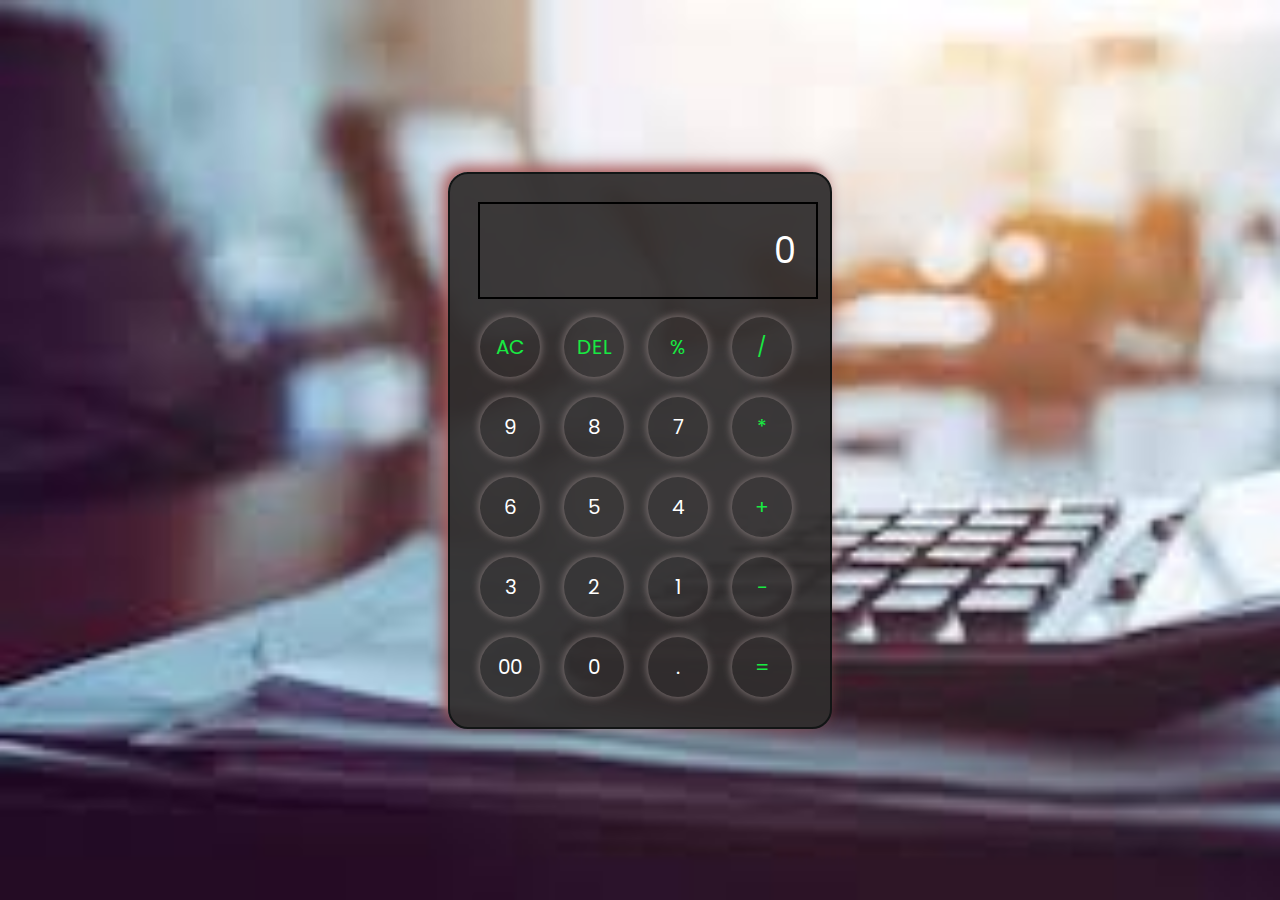
<file: calculator/index.html>
<!DOCTYPE html>
<html lang="en">
<head>
    <meta charset="UTF-8">
    <meta name="viewport" content="width=device-width, initial-scale=1.0">
    <link rel="stylesheet" href="style.css">
    <title>Document</title>
</head>
<body>

    <div class="calculator">
        <div class="display">
            <input type="text" placeholder="0" id="inputBox">
        </div>

       
    
    <div>
        <button class="operator">AC</button>
        <button class="operator">DEL</button>
        <button class="operator">%</button>
        <button class="operator">/</button>
    </div>
    <div>
        <button>9</button>
        <button>8</button>
        <button>7</button>
        <button class="operator">*</button>
    </div>
    <div>
        <button>6</button>
        <button>5</button>
        <button>4</button>
        <button class="operator">+</button>
    </div>
    <div>
        <button>3</button>
        <button>2</button>
        <button>1</button>
        <button class="operator">-</button>
    </div>
    <div>
        <button>00</button>
        <button>0</button>
        <button>.</button>
        <button class="equalBtn">=</button>
    </div>
</div>
</body>
<script src="script.js"></script>
</html>
</file>
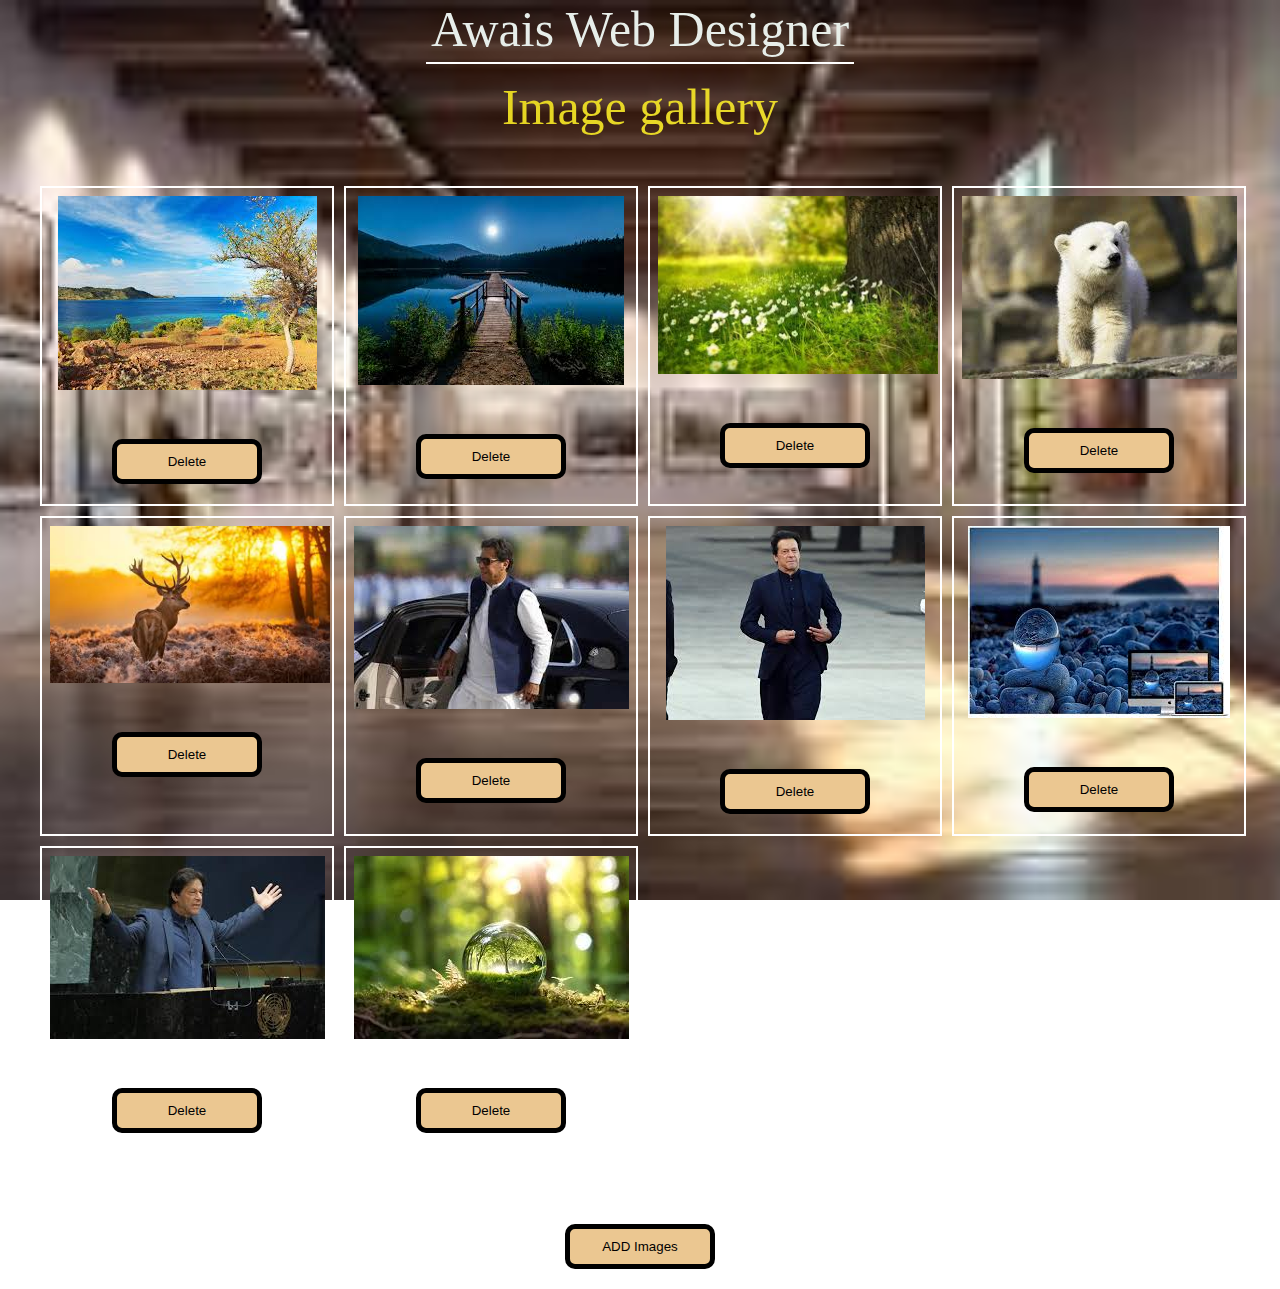
<file: image gallery/index.html>
<!DOCTYPE html>
<html lang="en">
<head>
    <meta charset="UTF-8">
    <meta name="viewport" content="width=device-width, initial-scale=1.0">
    <link rel="stylesheet" href="style.css">
    <link rel="stylesheet" href="https://cdnjs.cloudflare.com/ajax/libs/font-awesome/6.6.0/css/all.min.css" integrity="sha512-Kc323vGBEqzTmouAECnVceyQqyqdsSiqLQISBL29aUW4U/M7pSPA/gEUZQqv1cwx4OnYxTxve5UMg5GT6L4JJg==" crossorigin="anonymous" referrerpolicy="no-referrer" />
    <title>Document</title>
</head>
<body>
    <div class="container">
        <div class="header">
            <span>Awais Web Designer</span>
        </div>
        <div class="heading">
            <span>Image gallery</span>
        </div>
        <div class="images">
            <ul>
                <li>
                    <a href="beauty.jpeg"><img src="beauty.jpeg" alt="Beauty"></a>
                    <div class="btn"><button class="delete-btn">Delete <i class="fa-solid fa-trash"></i></button></div>
                </li>
                <li>
                    <a href="route.jpeg"><img src="route.jpeg" alt="Route"></a>
                    <div class="btn"><button class="delete-btn">Delete<i class="fa-solid fa-trash"></i> </button></div>
                </li>
                <li>
                    <a href="greenry.jpeg"><img src="greenry.jpeg" alt="Greenry"></a>
                    <div class="btn"><button class="delete-btn">Delete <i class="fa-solid fa-trash"></i></button></div>
                </li>
                <li>
                    <a href="bhalu.jpeg"><img src="bhalu.jpeg" alt="Bhalu"></a>
                    <div class="btn"><button class="delete-btn">Delete <i class="fa-solid fa-trash"></i></button></div>
                </li>
                <li>
                    <a href="deer.jpeg"><img src="deer.jpeg" alt="Deer"></a>
                    <div class="btn"><button class="delete-btn">Delete <i class="fa-solid fa-trash"></i></button></div>
                </li>
                <li>
                    <a href="imran.jpeg"><img src="imran.jpeg" alt="Imran"></a>
                    <div class="btn"><button class="delete-btn">Delete <i class="fa-solid fa-trash"></i></button></div>
                </li>
                <li>
                    <a href="khan.jpeg"><img src="khan.jpeg" alt="Khan"></a>
                    <div class="btn"><button class="delete-btn">Delete <i class="fa-solid fa-trash"></i></button></div>
                </li>
                
                <li>
                    <a href="stone.jpeg"><img src="stone.jpeg" alt="Stone"></a>
                    <div class="btn"><button class="delete-btn">Delete <i class="fa-solid fa-trash"></i></button></div>
                </li>
                <li>
                    <a href="un.jpeg"><img src="un.jpeg" alt="Un"></a>
                    <div class="btn"><button class="delete-btn">Delete <i class="fa-solid fa-trash"></i></button></div>
                </li>
                <li>
                    <a href="waterdrop.jpeg"><img src="waterdrop.jpeg" alt="Waterdrop"></a>
                    <div class="btn"><button class="delete-btn">Delete <i class="fa-solid fa-trash"></i></button></div>
                </li>
            </ul>
        </div>
        <div class="btn">
            <button id="bton">ADD Images  <i class="fa-solid fa-plus"></i></button>
            <input type="file" id="file-input" accept="image/*" multiple style="display: none;">
        </div>
    </div>
    <script src="script.js"></script>
</body>
</html>
</file>
<file: calculator/style.css>
@import url('https://fonts.googleapis.com/css2?family=Poppins:ital,wght@0,100;0,200;0,300;0,400;0,500;0,600;0,700;0,800;0,900;1,100;1,200;1,300;1,400;1,500;1,600;1,700;1,800;1,900&display=swap');
*{
    margin: 0;
    padding: 0;
    box-sizing: border-box;
    font-family: 'Poppins', sans-serif;
}
body{
    width: 100%;
    height: 100vh;
    display: flex;
    flex-wrap: wrap;
  justify-content: center;
  align-items: center;
  background: linear-gradient(45deg, rgb(155, 126, 196),rgb(43, 114, 97));
  background-image: url("images.jpeg");
 background-repeat: no-repeat;
 background-size: cover;
}

.calculator{
   max-width: 30%;
    border: 2px solid rgb(18, 21, 21);
    padding: 20px;
    border-radius: 20px;
    background-color: rgba(49, 46, 45, 0.945);
    box-shadow:-5px -5px 15px rgb(167, 86, 86);
}
.display{
    width: 100%;
    height: auto;
    
}
input{
    background-color: transparent;
    width: 100%;
    margin: 8px;
    padding: 20px;
    border: 2px solid black;
    
    background-color: transparent;
    cursor: pointer;
    font-size: 35px;
    text-align: right;
    color: white;
   
}
input::placeholder{
    color: white;
}
button{
    width: 60px;
    height: 60px;
    margin: 10px;
    border:2px white;
    border-radius: 50%;
    font-size: 20px;
    cursor: pointer;
    background-color: transparent;
    color: white;
    box-shadow: 0px 0px 10px rgb(144, 131, 131);
}
.equalBtn{
    color: rgb(24, 234, 66);
}
.operator{
    color: rgb(24, 234, 66);
}
</file>
<file: image gallery/style.css>
body{
        padding: 0px;
        margin: 0px;
        background-image: url("ff.jpeg");
        background-repeat: no-repeat;
        background-size: cover;
        height: 100vh;
        margin: 0;
        background-position: center; 
        background-attachment: fixed; 
    }
.container{
    width: 100%;
    height: 100%;
    align-items: center;
    font-size: 50px;
    text-align: center;
    justify-content: center;
}
.header{
    width: 100%;
    height: auto;
    background-image: linear-gradient(to left,rgb(234, 240, 233), rgb(228, 236, 234));
    background-clip: text;
    -webkit-background-clip: text;
    color: transparent;
    background-color: rgb(76, 83, 83);
}
.header span{
    border-bottom: 2px solid white;
    padding: 5px;
}
.heading{
    width: 1005;
    height: auto;
    text-align: center;
    color: white;
  padding-top: 20px;
    font-size: 50px;
    background-image: linear-gradient(to left, rgb(239, 224, 58), rgb(223, 206, 18));
    background-clip: text;
    -webkit-background-clip: text;
    color: transparent;
}
.images{
    
    justify-content: center;
    width: 100%;
    height: auto; 
}
.images img{
    max-width: 280px;
    padding: 8px;
    position: relative;
  transition: transform 0.2s ease-in-out;
}
.images img:hover{
    transform: scale(1.05);
    
}
.images ul{
    display: flex;
    flex-direction: row;
    flex-wrap: wrap;
    gap: 10px;
    text-decoration: none;
    list-style: none;
}
.images ul li{
    width: 290px;
   border: 2px solid white;
}
.images ul li:hover{
    box-shadow: 10px 5px 10px rgb(237, 232, 232);
}
.btn{
   width: 100%;
   height: auto;
   text-align: center;
   justify-content: center;
   margin-top: 10px;
}
button{
    margin-bottom: 20px;
    width: 150px;
    padding: 10px;
    height: auto;
    border: 5px solid black;
    border-radius: 10px;
    background-color: rgb(235, 199, 145);
}
button:hover{
    background-color: rgb(104, 131, 213);
    color: white;
    box-shadow: 10px 5px 10px rgb(45, 37, 37);
}
</file>
